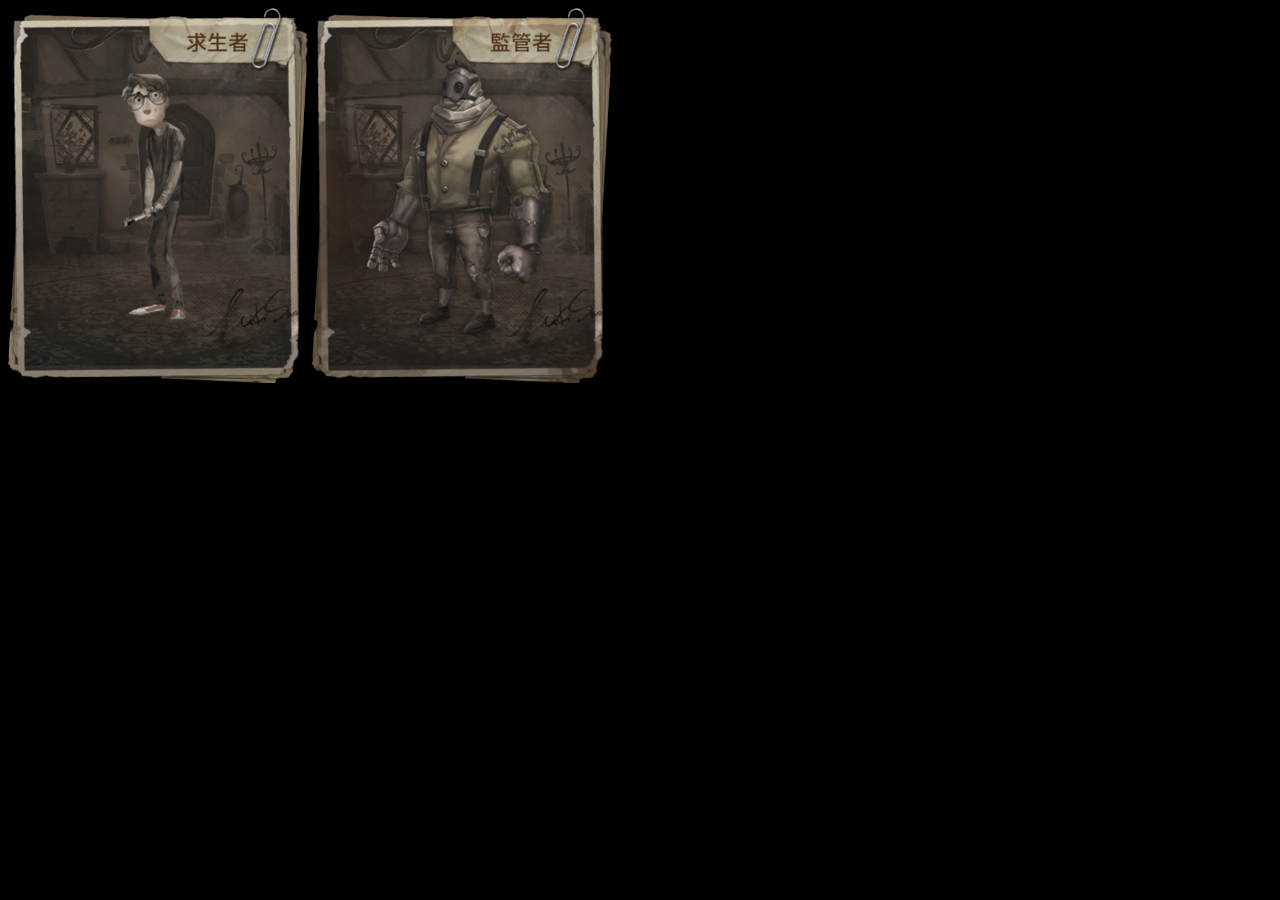
<file: index.html>
<!DOCTYPE html>
<html>
	<head>
		<title>Identity V Persona</title>
	</head>
	<body style = "background-color:black;">
		<img src="survivor.png" width="300px" onclick="javascript:location.href='S.html'">
		<img src="hunter.png" width="300px" onclick="javascript:location.href='H.html'">
	</body>
</html>
</file>
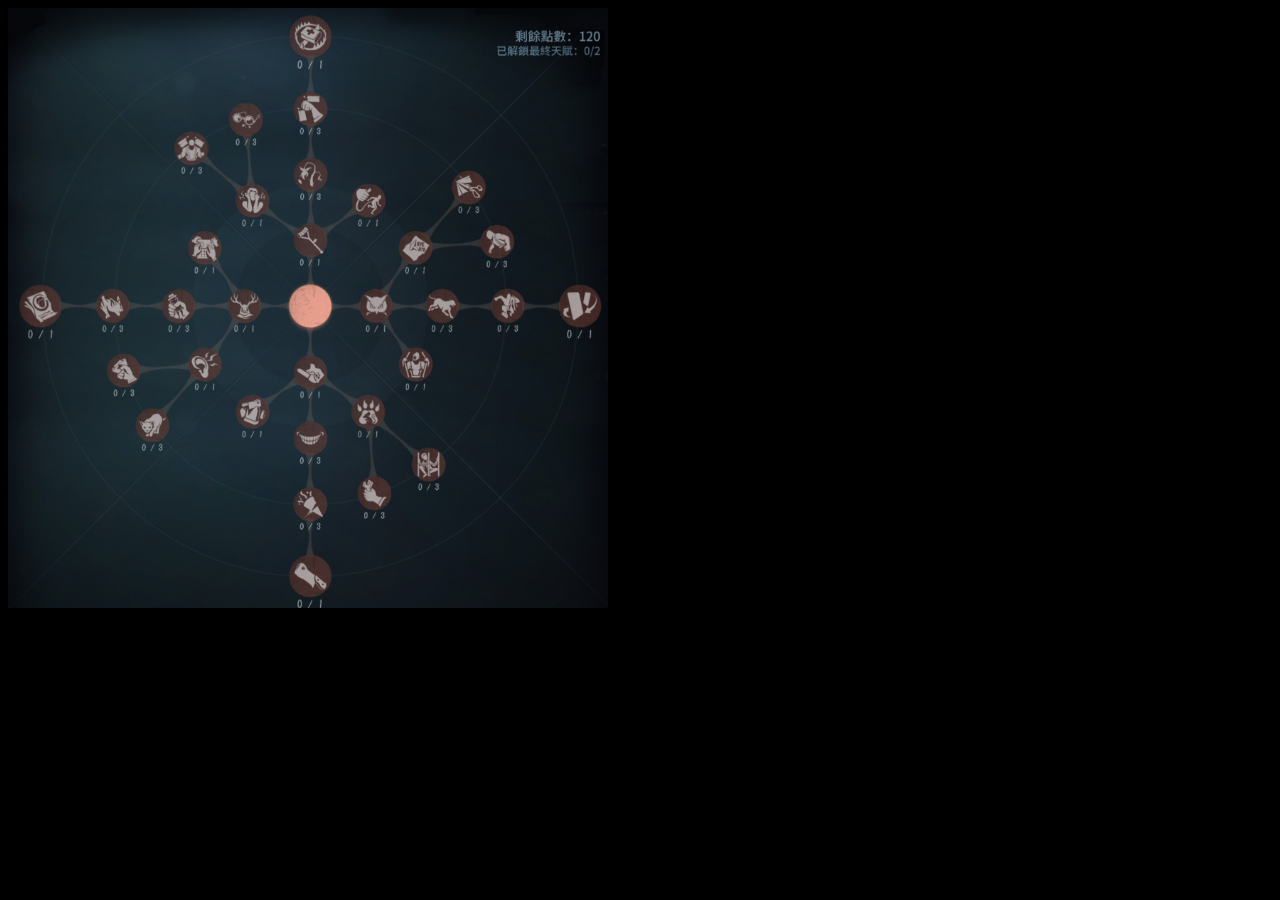
<file: H.html>
<!DOCTYPE html>
<html>
	<head>
		<title>Identity V Survivors' Persona</title>
		<link rel="stylesheet" href="H.css">
	</head>
	<body>
		<script>
		var x = 0;
			function mouseOver(id){
				if(x == 0){
					document.getElementById(id).style.opacity=1;
					document.getElementById(id+"_").style.opacity=1;
				}else{
					document.getElementById(id).style.opacity=0.1;
					document.getElementById(id+"_").style.opacity=0;
				}
			}
			function mouseOut(id){
				if(x == 0){
					document.getElementById(id).style.opacity=0.1;
					document.getElementById(id+"_").style.opacity=0;
				}else{
					document.getElementById(id).style.opacity=1;
					document.getElementById(id+"_").style.opacity=1;
				}
			} 
		</script>
		<div id="div">
			<img src="img_H/identity_H.png" id="bgimg">
			<img src="img_H/rage.png" id="rage" onmouseover="mouseOver('rage')" onmouseout="mouseOut('rage')">
			<img src="img_H/rage_.png" id="rage_">
			<img src="img_H/panic.png" id="panic" onmouseover="mouseOver('panic')" onmouseout="mouseOut('panic')">
			<img src="img_H/panic_.png" id="panic_">
			<img src="img_H/berserker.png" id="berserker" onmouseover="mouseOver('berserker')" onmouseout="mouseOut('berserker')">
			<img src="img_H/berserker_.png" id="berserker_">
			<img src="img_H/confined_space.png" id="confined_space" onmouseover="mouseOver('confined_space')" onmouseout="mouseOut('confined_space')">
			<img src="img_H/confined_space_.png" id="confined_space_">
			<img src="img_H/destructiveness.png" id="destructiveness" onmouseover="mouseOver('destructiveness')" onmouseout="mouseOut('destructiveness')">
			<img src="img_H/destructiveness_.png" id="destructiveness_">
			<img src="img_H/wither.png" id="wither" onmouseover="mouseOver('wither')" onmouseout="mouseOut('wither')">
			<img src="img_H/wither_.png" id="wither_">
			<img src="img_H/deteriorate.png" id="deteriorate" onmouseover="mouseOver('deteriorate')" onmouseout="mouseOut('deteriorate')">
			<img src="img_H/deteriorate_.png" id="deteriorate_">
			<img src="img_H/restrain.png" id="restrain" onmouseover="mouseOver('restrain')" onmouseout="mouseOut('restrain')">
			<img src="img_H/restrain_.png" id="restrain_">
			<img src="img_H/wanted_order.png" id="wanted_order" onmouseover="mouseOver('wanted_order')" onmouseout="mouseOut('wanted_order')">
			<img src="img_H/wanted_order_.png" id="wanted_order_">
			<img src="img_H/announcement.png" id="announcement" onmouseover="mouseOver('announcement')" onmouseout="mouseOut('announcement')">
			<img src="img_H/announcement_.png" id="announcement_">
			<img src="img_H/impact.png" id="impact" onmouseover="mouseOver('impact')" onmouseout="mouseOut('impact')">
			<img src="img_H/impact_.png" id="impact_">
			<img src="img_H/trump_card.png" id="trump_card" onmouseover="mouseOver('trump_card')" onmouseout="mouseOut('trump_card')">
			<img src="img_H/trump_card_.png" id="trump_card_">
			<img src="img_H/hospitable.png" id="hospitable" onmouseover="mouseOver('hospitable')" onmouseout="mouseOut('hospitable')">
			<img src="img_H/hospitable_.png" id="hospitable_">
			<img src="img_H/hunters_instinct.png" id="hunters_instinct" onmouseover="mouseOver('hunters_instinct')" onmouseout="mouseOut('hunters_instinct')">
			<img src="img_H/hunters_instinct_.png" id="hunters_instinct_">
			<img src="img_H/owl.png" id="owl" onmouseover="mouseOver('owl')" onmouseout="mouseOut('owl')">
			<img src="img_H/owl_.png" id="owl_">
			<img src="img_H/desperate_fight.png" id="desperate_fight" onmouseover="mouseOver('desperate_fight')" onmouseout="mouseOut('desperate_fight')">
			<img src="img_H/desperate_fight_.png" id="desperate_fight_">
			<img src="img_H/control_freak.png" id="control_freak" onmouseover="mouseOver('control_freak')" onmouseout="mouseOut('control_freak')">
			<img src="img_H/control_freak_.png" id="control_freak_">
			<img src="img_H/cat_and_mouse.png" id="cat_and_mouse" onmouseover="mouseOver('cat_and_mouse')" onmouseout="mouseOut('cat_and_mouse')">
			<img src="img_H/cat_and_mouse_.png" id="cat_and_mouse_">
			<img src="img_H/giant_claw.png" id="giant_claw" onmouseover="mouseOver('giant_claw')" onmouseout="mouseOut('giant_claw')">
			<img src="img_H/giant_claw_.png" id="giant_claw_">
			<img src="img_H/detention.png" id="detention" onmouseover="mouseOver('detention')" onmouseout="mouseOut('detention')">
			<img src="img_H/detention_.png" id="detention_">
			<img src="img_H/carnival.png" id="carnival" onmouseover="mouseOver('carnival')" onmouseout="mouseOut('carnival')">
			<img src="img_H/carnival_.png" id="carnival_">
			<img src="img_H/mock.png" id="mock" onmouseover="mouseOver('mock')" onmouseout="mouseOut('mock')">
			<img src="img_H/mock_.png" id="mock_">
			<img src="img_H/inertia.png" id="inertia" onmouseover="mouseOver('inertia')" onmouseout="mouseOut('inertia')">
			<img src="img_H/inertia_.png" id="inertia_">
			<img src="img_H/no_survivors.png" id="no_survivors" onmouseover="mouseOver('no_survivors')" onmouseout="mouseOut('no_survivors')">
			<img src="img_H/no_survivors_.png" id="no_survivors_">
			<img src="img_H/hunt.png" id="hunt" onmouseover="mouseOver('hunt')" onmouseout="mouseOut('hunt')">
			<img src="img_H/hunt_.png" id="hunt_">
			<img src="img_H/tinnitus.png" id="tinnitus" onmouseover="mouseOver('tinnitus')" onmouseout="mouseOut('tinnitus')">
			<img src="img_H/tinnitus_.png" id="tinnitus_">
			<img src="img_H/street_sweeper.png" id="street_sweeper" onmouseover="mouseOver('street_sweeper')" onmouseout="mouseOut('street_sweeper')">
			<img src="img_H/street_sweeper_.png" id="street_sweeper_">
			<img src="img_H/isolence.png" id="isolence" onmouseover="mouseOver('isolence')" onmouseout="mouseOut('isolence')">
			<img src="img_H/isolence_.png" id="isolence_">
			<img src="img_H/after_effect.png" id="after_effect" onmouseover="mouseOver('after_effect')" onmouseout="mouseOut('after_effect')">
			<img src="img_H/after_effect_.png" id="after_effect_">
			<img src="img_H/possessive.png" id="possessive" onmouseover="mouseOver('possessive')" onmouseout="mouseOut('possessive')">
			<img src="img_H/possessive_.png" id="possessive_">
			<img src="img_H/deer_hunt.png" id="deer_hunt" onmouseover="mouseOver('deer_hunt')" onmouseout="mouseOut('deer_hunt')">
			<img src="img_H/deer_hunt_.png" id="deer_hunt_">
			<img src="img_H/claustrophobia.png" id="claustrophobia" onmouseover="mouseOver('claustrophobia')" onmouseout="mouseOut('claustrophobia')">
			<img src="img_H/claustrophobia_.png" id="claustrophobia_">
		</div>
		</div>
	</body>
</html>
</file>
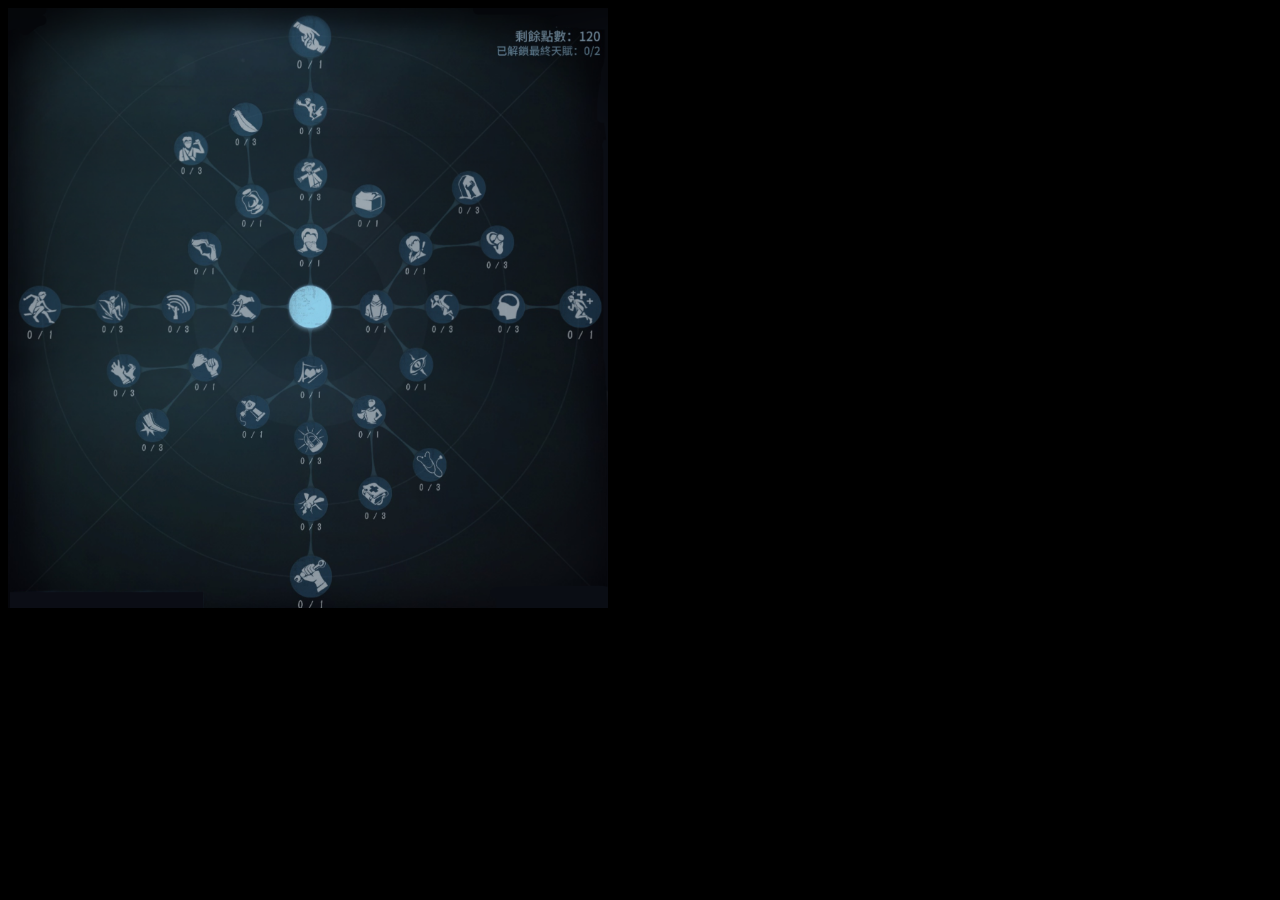
<file: S.html>
<!DOCTYPE html>
<html>
	<head>
		<title>Identity V Survivors' Persona</title>
		<link rel="stylesheet" href="S.css">
	</head>
	<body>
		<script>
		var x = 0;
			function mouseOver(id){
				if(x == 0){
					document.getElementById(id).style.opacity=1;
					document.getElementById(id+"_").style.opacity=1;
				}else{
					document.getElementById(id).style.opacity=0.1;
					document.getElementById(id+"_").style.opacity=0;
				}
			}
			function mouseOut(id){
				if(x == 0){
					document.getElementById(id).style.opacity=0.1;
					document.getElementById(id+"_").style.opacity=0;
				}else{
					document.getElementById(id).style.opacity=1;
					document.getElementById(id+"_").style.opacity=1;
				}
			} 
		</script>
		<div id="div">
			<img src="img_S/identity_S.png" id="bgimg">
			<img src="img_S/spactator.png" id="spactator" onmouseover="mouseOver('spactator')" onmouseout="mouseOut('spactator')">
			<img src="img_S/spactator_.png" id="spactator_">
			<img src="img_S/air_walk.png" id="air_walk" onmouseover="mouseOver('air_walk')" onmouseout="mouseOut('air_walk')">
			<img src="img_S/air_walk_.png" id="air_walk_">
			<img src="img_S/survivors_instinct.png" id="survivors_instinct" onmouseover="mouseOver('survivors_instinct')" onmouseout="mouseOut('survivors_instinct')">
			<img src="img_S/survivors_instinct_.png" id="survivors_instinct_">
			<img src="img_S/healing.png" id="healing" onmouseover="mouseOver('healing')" onmouseout="mouseOut('healing')">
			<img src="img_S/healing_.png" id="healing_">
			<img src="img_S/symbiotic_effect.png" id="symbiotic_effect" onmouseover="mouseOver('symbiotic_effect')" onmouseout="mouseOut('symbiotic_effect')">
			<img src="img_S/symbiotic_effect_.png" id="symbiotic_effect_">
			<img src="img_S/sticker.png" id="sticker" onmouseover="mouseOver('sticker')" onmouseout="mouseOut('sticker')">
			<img src="img_S/sticker_.png" id="sticker_">
			<img src="img_S/mech_elite.png" id="mech_elite" onmouseover="mouseOver('mech_elite')" onmouseout="mouseOut('mech_elite')">
			<img src="img_S/mech_elite_.png" id="mech_elite_">
			<img src="img_S/obsessive.png" id="obsessive" onmouseover="mouseOver('obsessive')" onmouseout="mouseOut('obsessive')">
			<img src="img_S/obsessive_.png" id="obsessive_">
		</div>
		</div>
	</body>
</html>
</file>
<file: H.css>
body{
	background-color:black;
}
#bgimg {
    width: 600px;
    height: 600px;
}
#rage {    
	width: auto;
	height: 35px;
	position: absolute;  
	top: 130.5px;   
	left: 173.3px;  
	margin: auto;
	opacity:0.1;
}
#rage_ {    
	width: 300px;
	height: auto;
	position: absolute;  
	left: 603px;  
	top: 150px;   
	opacity:0;
}
#panic {    
	width: auto;
	height: 35px;
	position: absolute;  
	top: 183.1px;   
	left: 234.5px;  
	margin: auto;
	opacity:0.1;
}
#panic_ {    
	width: 300px;
	height: auto;
	position: absolute;  
	left: 603px;  
	top: 150px;   
	opacity:0;
}
#berserker {    
	width: auto;
	height: 35px;
	position: absolute;  
	top: 101.8px;   
	left: 228.4px;  
	margin: auto;
	opacity:0.1;
}
#berserker_ {    
	width: 300px;
	height: auto;
	position: absolute;  
	left: 603px;  
	top: 150px;   
	opacity:0;
}
#confined_space {    
	width: auto;
	height: 44px;
	position: absolute;  
	top: 14.5px;   
	left: 287.9px;  
	margin: auto;
	opacity:0.1;
}
#confined_space_ {    
	width: 300px;
	height: auto;
	position: absolute;  
	left: 603px;  
	top: 150px;   
	opacity:0;
}
#destructiveness {    
	width: auto;
	height: 35px;
	position: absolute;  
	top: 91.5px;   
	left: 292.5px;  
	margin: auto;
	opacity:0.1;
}
#destructiveness_ {    
	width: 300px;
	height: auto;
	position: absolute;  
	left: 603px;  
	top: 150px;   
	opacity:0;
}
#wither {    
	width: auto;
	height: 35px;
	position: absolute;  
	top: 157.5px;   
	left: 292.5px;  
	margin: auto;
	opacity:0.1;
}
#wither_ {    
	width: 300px;
	height: auto;
	position: absolute;  
	left: 603px;  
	top: 150px;   
	opacity:0;
}
#deteriorate {    
	width: auto;
	height: 35px;
	position: absolute;  
	top: 222.5px;   
	left: 292.5px;  
	margin: auto;
	opacity:0.1;
}
#deteriorate_ {    
	width: 300px;
	height: auto;
	position: absolute;  
	left: 603px;  
	top: 150px;   
	opacity:0;
}
#restrain {    
	width: auto;
	height: 35px;
	position: absolute;  
	top: 182.8px;   
	left: 350.8px;  
	margin: auto;
	opacity:0.1;
}
#restrain_ {    
	width: 300px;
	height: auto;
	position: absolute;  
	left: 603px;  
	top: 150px;   
	opacity:0;
}
#wanted_order {    
	width: auto;
	height: 35px;
	position: absolute;  
	top: 169.8px;   
	left: 451.2px;  
	margin: auto;
	opacity:0.1;
}
#wanted_order_ {    
	width: 300px;
	height: auto;
	position: absolute;  
	left: 603px;  
	top: 150px;   
	opacity:0;
}
#announcement {    
	width: auto;
	height: 35px;
	position: absolute;  
	top: 230.2px;   
	left: 398px;  
	margin: auto;
	opacity:0.1;
}
#announcement_ {    
	width: 300px;
	height: auto;
	position: absolute;  
	left: 603px;  
	top: 150px;   
	opacity:0;
}
#impact {    
	width: auto;
	height: 35px;
	position: absolute;  
	top: 224.2px;   
	left: 479.7px;  
	margin: auto;
	opacity:0.1;
}
#impact_ {    
	width: 300px;
	height: auto;
	position: absolute;  
	left: 603px;  
	top: 150px;   
	opacity:0;
}
#trump_card {    
	width: auto;
	height: 44px;
	position: absolute;  
	top: 283.9px;   
	left: 557.7px;  
	margin: auto;
	opacity:0.1;
}
#trump_card_ {    
	width: 300px;
	height: auto;
	position: absolute;  
	left: 603px;  
	top: 150px;   
	opacity:0;
}
#hospitable {    
	width: auto;
	height: 35px;
	position: absolute;  
	top: 288.1px;   
	left: 490px;  
	margin: auto;
	opacity:0.1;
}
#hospitable_ {    
	width: 300px;
	height: auto;
	position: absolute;  
	left: 603px;  
	top: 150px;   
	opacity:0;
}
#hunters_instinct {    
	width: auto;
	height: 35px;
	position: absolute;  
	top: 288.2px;   
	left: 424.6px;  
	margin: auto;
	opacity:0.1;
}
#hunters_instinct_ {    
	width: 300px;
	height: auto;
	position: absolute;  
	left: 603px;  
	top: 150px;   
	opacity:0;
}
#owl {    
	width: auto;
	height: 35px;
	position: absolute;  
	top: 288.2px;   
	left: 358.4px;  
	margin: auto;
	opacity:0.1;
}
#owl_ {    
	width: 300px;
	height: auto;
	position: absolute;  
	left: 603px;  
	top: 150px;   
	opacity:0;
}
#desperate_fight {    
	width: auto;
	height: 35px;
	position: absolute;  
	top: 346.6px;   
	left: 398px;  
	margin: auto;
	opacity:0.1;
}
#desperate_fight_ {    
	width: 300px;
	height: auto;
	position: absolute;  
	left: 603px;  
	top: 150px;   
	opacity:0;
}
#control_freak {    
	width: auto;
	height: 35px;
	position: absolute;  
	top: 447px;   
	left: 411px;  
	margin: auto;
	opacity:0.1;
}
#control_freak_ {    
	width: 300px;
	height: auto;
	position: absolute;  
	left: 603px;  
	top: 150px;   
	opacity:0;
}
#cat_and_mouse {    
	width: auto;
	height: 35px;
	position: absolute;  
	top: 394.2px;   
	left: 350.3px;  
	margin: auto;
	opacity:0.1;
}
#cat_and_mouse_ {    
	width: 300px;
	height: auto;
	position: absolute;  
	left: 603px;  
	top: 150px;   
	opacity:0;
}
#giant_claw {    
	width: auto;
	height: 35px;
	position: absolute;  
	top: 475.7px;   
	left: 356.6px;  
	margin: auto;
	opacity:0.1;
}
#giant_claw_ {    
	width: 300px;
	height: auto;
	position: absolute;  
	left: 603px;  
	top: 150px;   
	opacity:0;
}
#detention {    
	width: auto;
	height: 44px;
	position: absolute;  
	top: 554px;   
	left: 288.2px;  
	margin: auto;
	opacity:0.1;
}
#detention_ {    
	width: 300px;
	height: auto;
	position: absolute;  
	left: 603px;  
	top: 150px;   
	opacity:0;
}
#carnival {    
	width: auto;
	height: 35px;
	position: absolute;  
	top: 486.6px;   
	left: 292.6px;  
	margin: auto;
	opacity:0.1;
}
#carnival_ {    
	width: 300px;
	height: auto;
	position: absolute;  
	left: 603px;  
	top: 150px;   
	opacity:0;
}
#mock {    
	width: auto;
	height: 35px;
	position: absolute;  
	top: 420.6px;   
	left: 292.6px;  
	margin: auto;
	opacity:0.1;
}
#mock_ {    
	width: 300px;
	height: auto;
	position: absolute;  
	left: 603px;  
	top: 150px;   
	opacity:0;
}
#inertia {    
	width: auto;
	height: 35px;
	position: absolute;  
	top: 354.7px;   
	left: 292.6px;  
	margin: auto;
	opacity:0.1;
}
#inertia_ {    
	width: 300px;
	height: auto;
	position: absolute;  
	left: 603px;  
	top: 150px;   
	opacity:0;
}
#no_survivors {    
	width: auto;
	height: 35px;
	position: absolute;  
	top: 394.2px;   
	left: 234.6px;  
	margin: auto;
	opacity:0.1;
}
#no_survivors_ {    
	width: 300px;
	height: auto;
	position: absolute;  
	left: 603px;  
	top: 150px;   
	opacity:0;
}
#hunt {    
	width: auto;
	height: 35px;
	position: absolute;  
	top: 407.6px;   
	left: 134.6px;  
	margin: auto;
	opacity:0.1;
}
#hunt_ {    
	width: 300px;
	height: auto;
	position: absolute;  
	left: 603px;  
	top: 150px;   
	opacity:0;
}
#tinnitus {    
	width: auto;
	height: 35px;
	position: absolute;  
	top: 346.6px;   
	left: 187.2px;  
	margin: auto;
	opacity:0.1;
}
#tinnitus_ {    
	width: 300px;
	height: auto;
	position: absolute;  
	left: 603px;  
	top: 150px;   
	opacity:0;
}
#street_sweeper {    
	width: auto;
	height: 35px;
	position: absolute;  
	top: 353px;   
	left: 106px;  
	margin: auto;
	opacity:0.1;
}
#street_sweeper_ {    
	width: 300px;
	height: auto;
	position: absolute;  
	left: 603px;  
	top: 150px;   
	opacity:0;
}
#isolence {    
	width: auto;
	height: 44px;
	position: absolute;  
	top: 283.8px;   
	left: 18.2px;  
	margin: auto;
	opacity:0.1;
}
#isolence_ {    
	width: 300px;
	height: auto;
	position: absolute;  
	left: 603px;  
	top: 150px;   
	opacity:0;
}
#after_effect {    
	width: auto;
	height: 35px;
	position: absolute;  
	top: 288.3px;   
	left: 94.8px;  
	margin: auto;
	opacity:0.1;
}
#after_effect_ {    
	width: 300px;
	height: auto;
	position: absolute;  
	left: 603px;  
	top: 150px;   
	opacity:0;
}
#possessive {    
	width: auto;
	height: 35px;
	position: absolute;  
	top: 288.5px;   
	left: 160.8px;  
	margin: auto;
	opacity:0.1;
}
#possessive_ {    
	width: 300px;
	height: auto;
	position: absolute;  
	left: 603px;  
	top: 150px;   
	opacity:0;
}
#deer_hunt {    
	width: auto;
	height: 35px;
	position: absolute;  
	top: 288.5px;   
	left: 226.8px;  
	margin: auto;
	opacity:0.1;
}
#deer_hunt_ {    
	width: 300px;
	height: auto;
	position: absolute;  
	left: 603px;  
	top: 150px;   
	opacity:0;
}
#claustrophobia {    
	width: auto;
	height: 35px;
	position: absolute;  
	top: 230px;   
	left: 187px;  
	margin: auto;
	opacity:0.1;
}
#claustrophobia_ {    
	width: 300px;
	height: auto;
	position: absolute;  
	left: 603px;  
	top: 150px;   
	opacity:0;
}
</file>
<file: S.css>
body{
	background-color:black;
}
#bgimg {
    width: 600px;
    height: 600px;
}
#spactator {    
    width: auto;
    height: 44px;
    position: absolute;  
    top: 14.5px;   
    left: 287.7px;  
    margin: auto;
	opacity:0.1;
}
#spactator_ {    
    width: 300px;
    height: auto;
    position: absolute;  
    left: 603px;  
    top: 150px;   
	opacity:0;
}
#air_walk {    
    width: auto;
    height: 35px;
    position: absolute;  
    top: 101.5px;   
    left: 228px;  
    margin: auto;
	opacity:0.1;
}
#air_walk_ {    
    width: 300px;
    height: auto;
    position: absolute;  
    left: 603px;  
    top: 150px;   
	opacity:0;
}
#survivors_instinct {    
    width: auto;
    height: 35px;
    position: absolute;  
    top: 183.5px;   
    left: 234.3px;  
    margin: auto;
	opacity:0.1;
}
#survivors_instinct_ {    
    width: 300px;
    height: auto;
    position: absolute;  
    left: 603px;  
    top: 150px;   
	opacity:0;
}
#healing {    
    width: auto;
    height: 35px;
    position: absolute;  
    top: 130.7px;   
    left: 173.3px;  
    margin: auto;
	opacity:0.1;
}
#healing_ {    
    width: 300px;
    height: auto;
    position: absolute;  
    left: 603px;  
    top: 150px;   
	opacity:0;
}
#symbiotic_effect {    
    width: auto;
    height: 35px;
    position: absolute;  
    top: 91.5px;   
    left: 292.5px;  
    margin: auto;
	opacity:0.1;
}
#symbiotic_effect_ {    
    width: 300px;
    height: auto;
    position: absolute;  
    left: 603px;  
    top: 150px;   
	opacity:0;
}
#sticker {    
    width: auto;
    height: 35px;
    position: absolute;  
    top: 157.5px;   
    left: 292.5px;  
    margin: auto;
	opacity:0.1;
}
#sticker_ {    
    width: 300px;
    height: auto;
    position: absolute;  
    left: 603px;  
    top: 150px;   
	opacity:0;
}
#mech_elite {    
    width: auto;
    height: 35px;
    position: absolute;  
    top: 222.5px;   
    left: 292.5px;  
    margin: auto;
	opacity:0.1;
}
#mech_elite_ {    
    width: 300px;
    height: auto;
    position: absolute;  
    left: 603px;  
    top: 150px;   
	opacity:0;
}
#obsessive {    
    width: auto;
    height: 35px;
    position: absolute;  
    top: 183.5px;   
    left: 350.5px;  
    margin: auto;
	opacity:0.1;
}
#obsessive_ {    
    width: 300px;
    height: auto;
    position: absolute;  
    left: 603px;  
    top: 150px;   
	opacity:0;
}
#snooze {    
    width: auto;
    height: 35px;
    position: absolute;  
    top: 170.5px;   
    left: 451.3px;  
    margin: auto;
	opacity:0.1;
}
#snooze_ {    
    width: 300px;
    height: auto;
    position: absolute;  
    left: 603px;  
    top: 150px;   
	opacity:0;
}
#distriction {    
    width: auto;
    height: 35px;
    position: absolute;  
    top: 231px;   
    left: 398px;  
    margin: auto;
	opacity:0.1;
}
#distriction_ {    
    width: 300px;
    height: auto;
    position: absolute;  
    left: 603px;  
    top: 150px;   
	opacity:0;
}
#self_deception {    
    width: auto;
    height: 35px;
    position: absolute;  
    top: 225px;   
    left: 479.7px;  
    margin: auto;
	opacity:0.1;
}
#self_deception_ {    
    width: 300px;
    height: auto;
    position: absolute;  
    left: 603px;  
    top: 150px;   
	opacity:0;
}
#borrowed_time {    
    width: auto;
    height: 44px;
    position: absolute;  
    top: 284.8px;   
    left: 557.9px;  
    margin: auto;
	opacity:0.1;
}
#borrowed_time_ {    
    width: 300px;
    height: auto;
    position: absolute;  
    left: 603px;  
    top: 150px;   
	opacity:0;
}
#compensate {    
    width: auto;
    height: 35px;
    position: absolute;  
    top: 289px;   
    left: 491px;  
    margin: auto;
	opacity:0.1;
}
#compensate_ {    
    width: 300px;
    height: auto;
    position: absolute;  
    left: 603px;  
    top: 150px;   
	opacity:0;
}
#escape {    
    width: auto;
    height: 35px;
    position: absolute;  
    top: 289px;   
    left: 425.1px;  
    margin: auto;
	opacity:0.1;
}
#escape_ {    
    width: 300px;
    height: auto;
    position: absolute;  
    left: 603px;  
    top: 150px;   
	opacity:0;
}
#curiosity {    
    width: auto;
    height: 35px;
    position: absolute;  
    top: 289px;   
    left: 359px;  
    margin: auto;
	opacity:0.1;
}
#curiosity_ {    
    width: 300px;
    height: auto;
    position: absolute;  
    left: 603px;  
    top: 150px;   
	opacity:0;
}
#cold {    
    width: auto;
    height: 35px;
    position: absolute;  
    top: 347px;   
    left: 399px;  
    margin: auto;
	opacity:0.1;
}
#cold_ {    
    width: 300px;
    height: auto;
    position: absolute;  
    left: 603px;  
    top: 150px;   
	opacity:0;
}
#doctor {    
    width: auto;
    height: 35px;
    position: absolute;  
    top: 447px;   
    left: 412.2px;  
    margin: auto;
	opacity:0.1;
}
#doctor_ {    
    width: 300px;
    height: auto;
    position: absolute;  
    left: 603px;  
    top: 150px;   
	opacity:0;
}
#sneak {    
    width: auto;
    height: 35px;
    position: absolute;  
    top: 394.5px;   
    left: 351.3px;  
    margin: auto;
	opacity:0.1;
}
#sneak_ {    
    width: 300px;
    height: auto;
    position: absolute;  
    left: 603px;  
    top: 150px;   
	opacity:0;
}
#shelter {    
    width: auto;
    height: 35px;
    position: absolute;  
    top: 475.8px;   
    left: 357.7px;  
    margin: auto;
	opacity:0.1;
}
#shelter_ {    
    width: 300px;
    height: auto;
    position: absolute;  
    left: 603px;  
    top: 150px;   
	opacity:0;
}
#tide_turner {    
    width: auto;
    height: 44px;
    position: absolute;  
    top: 554.4px;   
    left: 288.4px;  
    margin: auto;
	opacity:0.1;
}
#tide_turner_ {    
    width: 300px;
    height: auto;
    position: absolute;  
    left: 603px;  
    top: 150px;   
	opacity:0;
}
#horsefly_effect {    
    width: auto;
    height: 35px;
    position: absolute;  
    top: 487px;   
    left: 293.2px;  
    margin: auto;
	opacity:0.1;
}
#horsefly_effect_ {    
    width: 300px;
    height: auto;
    position: absolute;  
    left: 603px;  
    top: 150px;   
	opacity:0;
}
#catfish_effect {    
    width: auto;
    height: 35px;
    position: absolute;  
    top: 421px;   
    left: 293.2px;  
    margin: auto;
	opacity:0.1;
}
#catfish_effect_ {    
    width: 300px;
    height: auto;
    position: absolute;  
    left: 603px;  
    top: 150px;   
	opacity:0;
}
#drawbridge_effect {    
    width: auto;
    height: 35px;
    position: absolute;  
    top: 355px;   
    left: 293.2px;  
    margin: auto;
	opacity:0.1;
}
#drawbridge_effect_ {    
    width: 300px;
    height: auto;
    position: absolute;  
    left: 603px;  
    top: 150px;   
	opacity:0;
}
#distress {    
    width: auto;
    height: 35px;
    position: absolute;  
    top: 394.5px;   
    left: 235px;  
    margin: auto;
	opacity:0.1;
}
#distress_ {    
    width: 300px;
    height: auto;
    position: absolute;  
    left: 603px;  
    top: 150px;   
	opacity:0;
}
#great_power {    
    width: auto;
    height: 35px;
    position: absolute;  
    top: 408px;   
    left: 134.7px;  
    margin: auto;
	opacity:0.1;
}
#great_power_ {    
    width: 300px;
    height: auto;
    position: absolute;  
    left: 603px;  
    top: 150px;   
	opacity:0;
}
#prisoners_dilemma {    
    width: auto;
    height: 35px;
    position: absolute;  
    top: 347px;   
    left: 187px;  
    margin: auto;
	opacity:0.1;
}
#prisoners_dilemma_ {    
    width: 300px;
    height: auto;
    position: absolute;  
    left: 603px;  
    top: 150px;   
	opacity:0;
}
#will_to_survive {    
    width: auto;
    height: 35px;
    position: absolute;  
    top: 353.5px;   
    left: 106px;  
    margin: auto;
	opacity:0.1;
}
#will_to_survive_ {    
    width: 300px;
    height: auto;
    position: absolute;  
    left: 603px;  
    top: 150px;   
	opacity:0;
}
#broken_windows {    
    width: auto;
    height: 44px;
    position: absolute;  
    top: 284.8px;   
    left: 18px;  
    margin: auto;
	opacity:0.1;
}
#broken_windows_ {    
    width: 300px;
    height: auto;
    position: absolute;  
    left: 603px;  
    top: 150px;   
	opacity:0;
}
#knee_jerk_reflex {    
    width: auto;
    height: 35px;
    position: absolute;  
    top: 289px;   
    left: 94.3px;  
    margin: auto;
	opacity:0.1;
}
#knee_jerk_reflex_ {    
    width: 300px;
    height: auto;
    position: absolute;  
    left: 603px;  
    top: 150px;   
	opacity:0;
}
#bad_example {    
    width: auto;
    height: 35px;
    position: absolute;  
    top: 289px;   
    left: 160.4px;  
    margin: auto;
	opacity:0.1;
}
#bad_example_ {    
    width: 300px;
    height: auto;
    position: absolute;  
    left: 603px;  
    top: 150px;   
	opacity:0;
}
#risky_move {    
    width: auto;
    height: 35px;
    position: absolute;  
    top: 289px;   
    left: 226.5px;  
    margin: auto;
	opacity:0.1;
}
#risky_move_ {    
    width: 300px;
    height: auto;
    position: absolute;  
    left: 603px;  
    top: 150px;   
	opacity:0;
}
#exit_path {    
    width: auto;
    height: 35px;
    position: absolute;  
    top: 230.8px;   
    left: 186.7px;  
    margin: auto;
	opacity:0.1;
}
#exit_path_ {    
    width: 300px;
    height: auto;
    position: absolute;  
    left: 603px;  
    top: 150px;   
	opacity:0;
}
</file>
